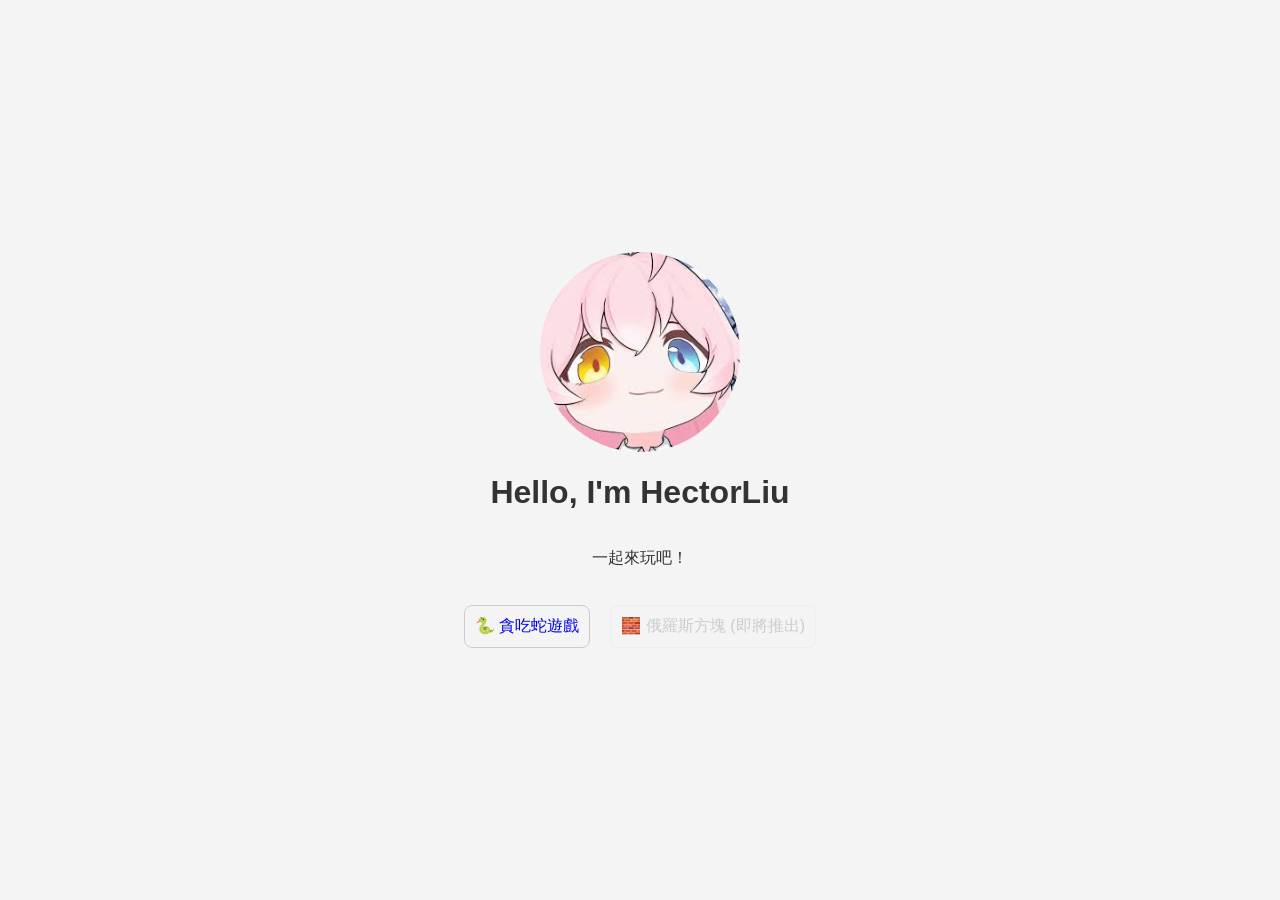
<file: index.html>
<html>
<head>
    <meta charset="UTF-8">
    <meta name="viewport" content="width=device-width, initial-scale=1.0">
    <!-- 設定分頁標籤的小圖示 -->
    <link rel="icon" type="image/png" href="assets/jpg2.png">
    <link rel="stylesheet" href="style.css">
    <title>Hector</title>
</head>
<body>
    <div class="container">
        <img src="assets/C_code.jpeg" alt="jpeg" style="width: 200px; border-radius: 50%;">

        <h1>Hello, I'm HectorLiu</h1>
        <p>一起來玩吧！</p>

        <div style="display: flex; gap: 20px; justify-content: center; margin-top: 20px;">
            <a href="snake.html" style="text-decoration: none;">
                <div style="padding: 10px; border: 1px solid #ccc; border-radius: 8px;">
                    <span>🐍 貪吃蛇遊戲</span>
                </div>
            </a>
            <!-- 俄羅斯方塊預留位置 -->
            <div style="padding: 10px; border: 1px solid #eee; border-radius: 8px; color: #ccc;">
                <span>🧱 俄羅斯方塊 (即將推出)</span>
            </div>
        </div>
    </div>
</body>
</html>
</file>
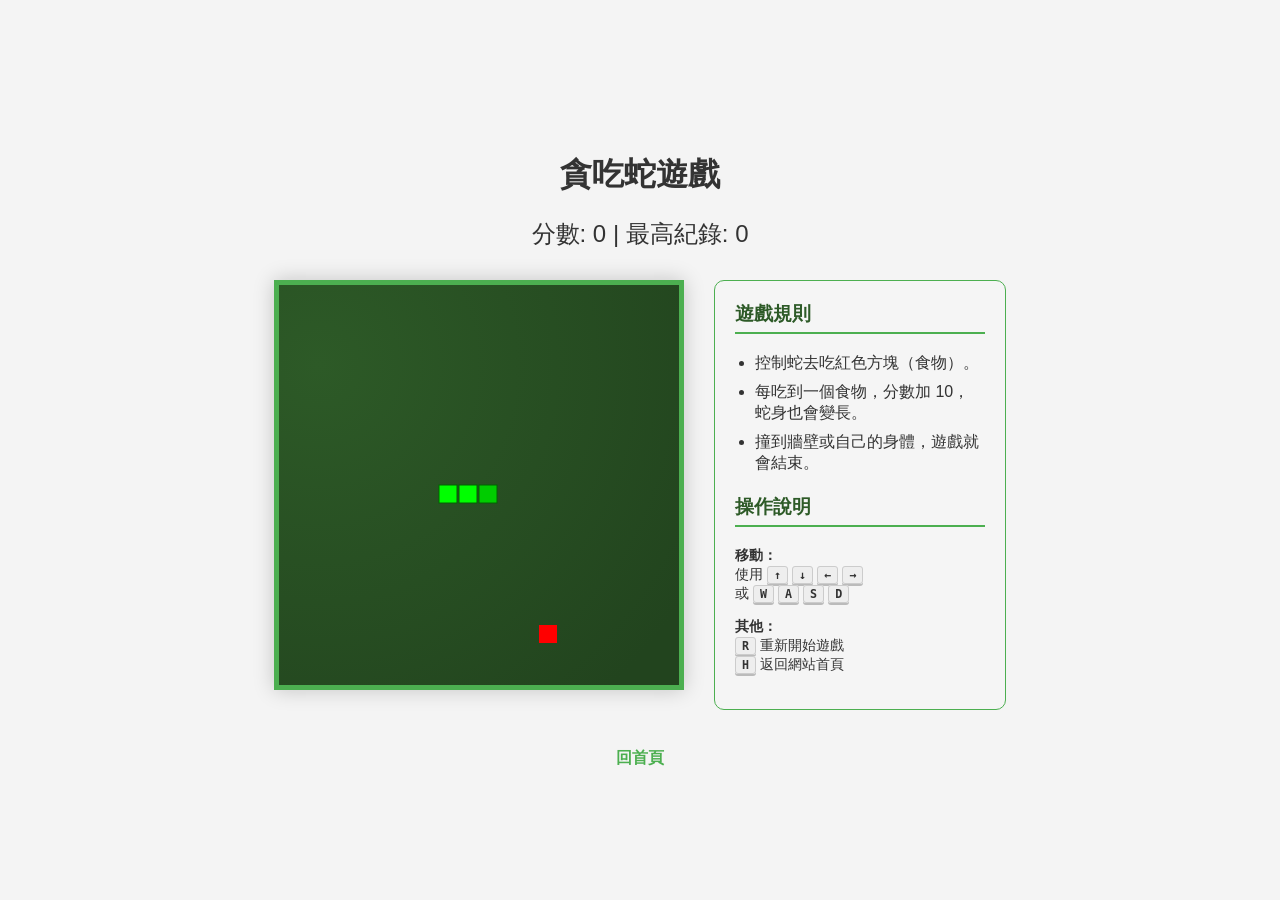
<file: snake.html>
<!DOCTYPE html>
<html lang="zh-TW">
<head>
    <meta charset="UTF-8">
    <meta name="viewport" content="width=device-width, initial-scale=1.0">
    <title>貪吃蛇 - Hector's Website</title>
    <link rel="stylesheet" href="style.css">
    <link rel="icon" type="image/png" href="assets/jpg2.png">
</head>
<body>
    <div class="container">
        <h1>貪吃蛇遊戲</h1>
        <div class="score-container">
            分數: <span id="score">0</span> | 
            最高紀錄: <span id="highScore">0</span>
        </div>

        <div class="game-layout">
            <div>
                <canvas id="gameCanvas" width="400" height="400"></canvas>
                <div id="game-over" style="display: none;">
                    <h2>遊戲結束!</h2>
                    <button onclick="resetGame()">重新開始</button>
                </div>
            </div>

            <div class="rules-panel">
                <h3>遊戲規則</h3>
                <ul>
                    <li>控制蛇去吃紅色方塊（食物）。</li>
                    <li>每吃到一個食物，分數加 10，蛇身也會變長。</li>
                    <li>撞到牆壁或自己的身體，遊戲就會結束。</li>
                </ul>

                <h3>操作說明</h3>
                <div class="controls-info">
                    <p><strong>移動：</strong><br>
                        使用 <span class="key-cap">↑</span> <span class="key-cap">↓</span> <span class="key-cap">←</span> <span class="key-cap">→</span><br>
                        或 <span class="key-cap">W</span> <span class="key-cap">A</span> <span class="key-cap">S</span> <span class="key-cap">D</span>
                    </p>
                    <p><strong>其他：</strong><br>
                        <span class="key-cap">R</span> 重新開始遊戲<br>
                        <span class="key-cap">H</span> 返回網站首頁
                    </p>
                </div>
            </div>
        </div>

        <br>
        <a href="index.html" class="nav-link">回首頁</a>
    </div>
    <script src="snake.js"></script>
</body>
</html>
</file>
<file: style.css>
/* 全域樣式 */
:root {
    --primary-color: #333;
    --bg-color: #f4f4f4;
    --canvas-bg: #2d5a27; /* 草地深綠色作為畫布背景 */
    --snake-color: #00ff00;
    --food-color: #ff0000;
    --text-color: #333;
    --font-family: Arial, sans-serif;
}

body {
    font-family: var(--font-family);
    background-color: var(--bg-color);
    color: var(--text-color);
    margin: 0;
    display: flex;
    flex-direction: column;
    align-items: center;
    justify-content: center;
    min-height: 100vh;
}

.container {
    text-align: center;
    padding: 30px;
    border-radius: 15px;
    display: flex;
    flex-direction: column;
    align-items: center;
}

.game-layout {
    display: flex;
    gap: 30px;
    align-items: flex-start;
    justify-content: center;
    margin-top: 20px;
}

.rules-panel {
    background-color: rgba(255, 255, 255, 0.1);
    padding: 20px;
    border-radius: 10px;
    text-align: left;
    max-width: 250px;
    border: 1px solid #4caf50;
    color: #333;
}

.rules-panel h3 {
    margin-top: 0;
    color: #2d5a27;
    border-bottom: 2px solid #4caf50;
    padding-bottom: 5px;
}

.rules-panel ul {
    padding-left: 20px;
    margin-bottom: 20px;
}

.rules-panel li {
    margin-bottom: 8px;
}

.controls-info {
    font-size: 0.9em;
}

.key-cap {
    background-color: #eee;
    border: 1px solid #ccc;
    border-radius: 3px;
    padding: 1px 6px;
    font-family: monospace;
    font-weight: bold;
    color: #333;
    box-shadow: 0 2px 0 #bbb;
}

canvas {
    border: 5px solid #4caf50;
    background-color: var(--canvas-bg);
    /* 僅在畫布上使用草地漸層 */
    background-image: 
        radial-gradient(circle at 10% 20%, rgba(45, 90, 39, 1) 0%, rgba(34, 68, 30, 1) 90%),
        repeating-linear-gradient(45deg, rgba(255,255,255,0.02) 0px, rgba(255,255,255,0.02) 2px, transparent 2px, transparent 10px);
    box-shadow: 0 0 20px rgba(0,0,0,0.2);
}

.score-container {
    font-size: 24px;
    margin-bottom: 10px;
}

.nav-link {
    margin-top: 20px;
    text-decoration: none;
    color: #4caf50;
    font-weight: bold;
}

.nav-link:hover {
    color: #45a049;
    text-decoration: underline;
}

button {
    padding: 10px 20px;
    font-size: 16px;
    cursor: pointer;
    background-color: #4caf50;
    color: white;
    border: none;
    border-radius: 5px;
    margin-top: 10px;
}

button:hover {
    background-color: #45a049;
}
</file>
